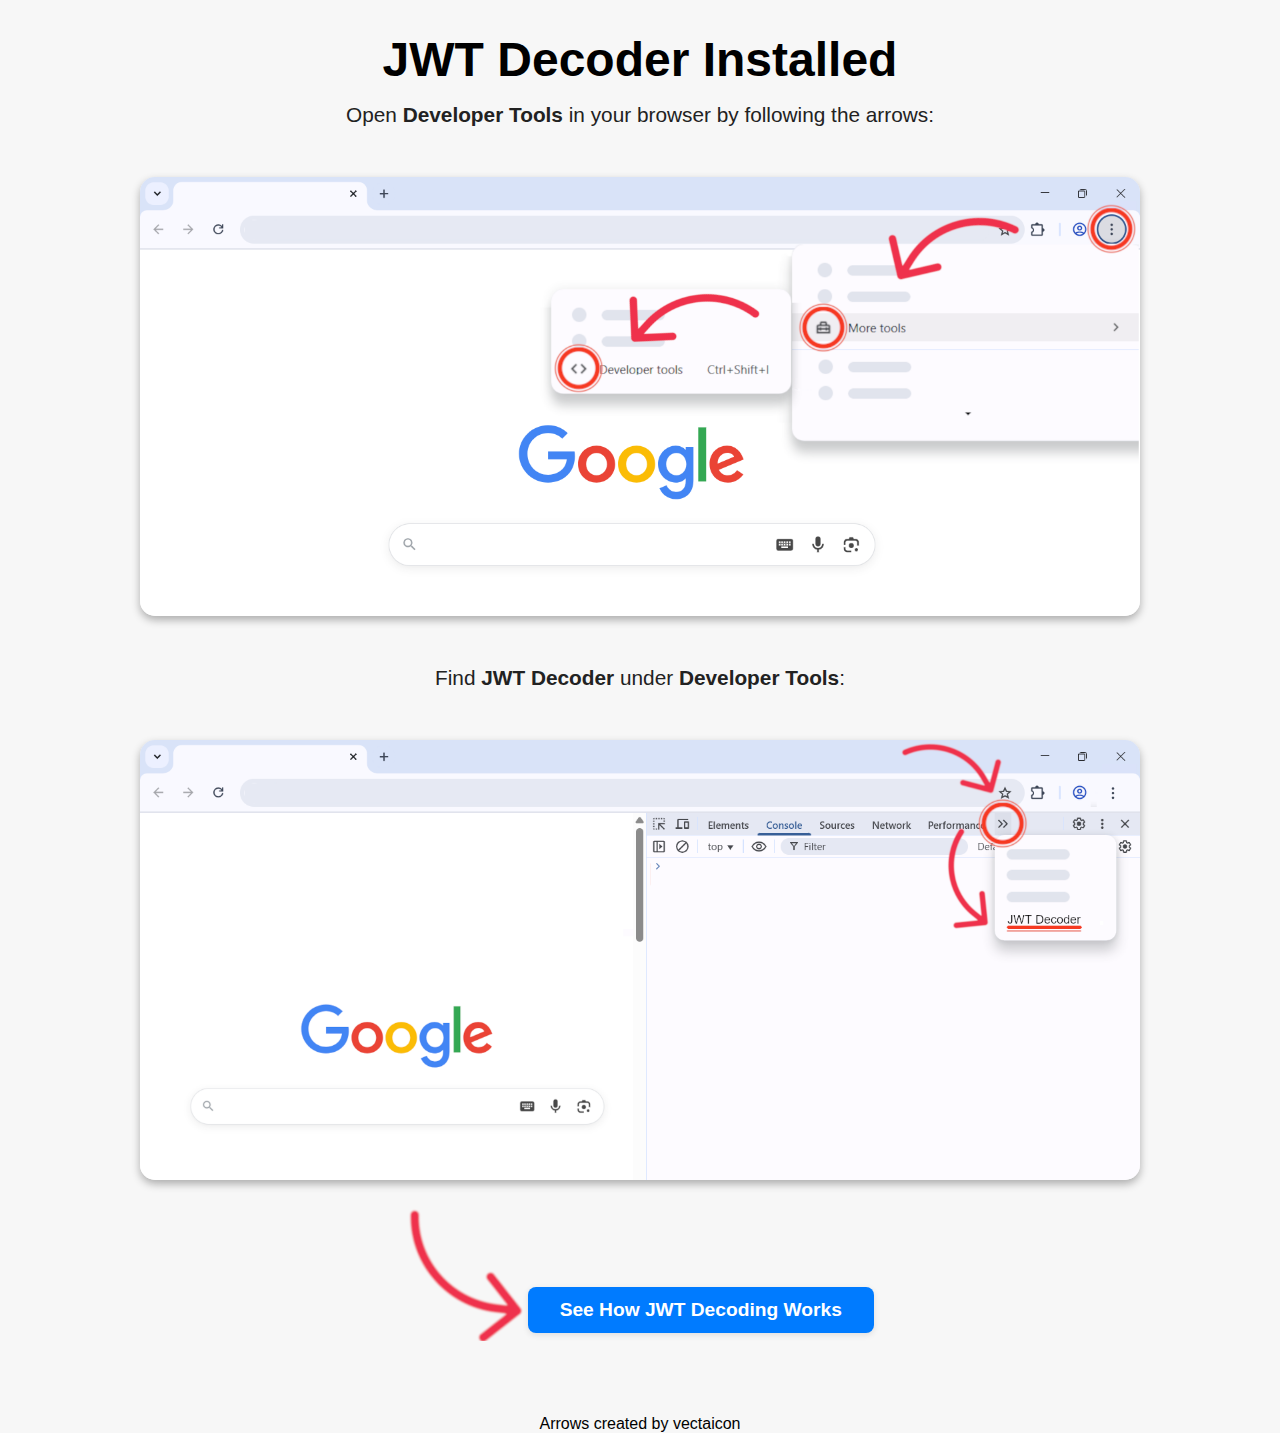
<file: index.html>
<!DOCTYPE html>
<html lang="en">
<head>
  <meta charset="UTF-8">
  <meta name="viewport" content="width=device-width, initial-scale=1.0">
  <link rel="icon" type="image/png" href="favicon.png">
  <link rel="stylesheet" href="index.css">
  <script defer src="https://cloud.umami.is/script.js" data-website-id="f995c072-1ee2-40e4-9fb1-21fa50adebdc"></script>
  <title>JWT Decoder Installed</title>
</head>
<body>
    <h1>JWT Decoder Installed</h1>
    <div class="subtitle">
      Open <b>Developer Tools</b> in your browser by following the arrows:
    </div>

    <div class="image-area">
        <img
        class="image"
        src="first_image_arrows.png"
        alt="how to find dev tools" />
    </div>
    <div class="subtitle" id="step4">
      Find <b>JWT Decoder</b> under <b>Developer Tools</b>:
    </div>
    <div class="image-area">
      <img
      class="image"
      src="second_image_arrow.png"
      alt="how to find dev tools" />
  </div>
  <div class="jwt-button-container">
    <img class ="arrow-image" src ="arrow.bmp"/>
    <button id="jwt-request-btn" class="jwt-btn">See How JWT Decoding Works</button>
  </div>
    <div id="popup" class="popup-overlay">
        <div class="popup-content">
            <h2>Open JWT Decoder</h2>
            <p>Please open <b>JWT Decoder</b> to see how decoding works.</p>
            <button id="closePopup">Close</button>
        </div>
    </div>

    <script>
        var isJwtDecoderOpened = false;

        function isDevToolsOpen() {
            const threshold = 150;
            const widthThreshold = window.outerWidth - window.innerWidth > threshold;
            const heightThreshold = window.outerHeight - window.innerHeight > threshold;
            return widthThreshold || heightThreshold;
        }

        window.addEventListener('resize', () => {
            if (isDevToolsOpen()) {
                isJwtDecoderOpened = true;
            } else {
                isJwtDecoderOpened = false;
            }
        });

        const openBtn = document.getElementById('jwt-request-btn');
        const popup = document.getElementById('popup');
        const closeBtn = document.getElementById('closePopup');

        openBtn.addEventListener('click', async function() {
            if (isJwtDecoderOpened) {
                try {
                    const res = await fetch(document.location, {
                        method: 'GET',
                        headers: {
                            'Authorization': 'Bearer eyJhbGciOiJIUzI1NiIsInR5cCI6IkpXVCJ9.eyJzdWIiOiIxMjM0NTY3ODkwIiwibmFtZSI6IkpvaG4gRG9lIiwiYWRtaW4iOnRydWUsImlhdCI6MTUxNjIzOTAyMn0.KMUFsIDTnFmyG3nMiGM6H9FNFUROf3wh7SmqJp-QV30'
                        }
                    });
                    const data = await res.json();
                } catch (e) {
                    console.error(e);
                }
            } else {
                popup.style.display = 'block';
            }
        });

        // Close popup
        closeBtn.addEventListener('click', () => {
            popup.style.display = 'none';
        });

        // Click outside to close
        window.addEventListener('click', (event) => {
            if (event.target === popup) {
                popup.style.display = 'none';
            }
        });
    </script>
  
  Arrows created by vectaicon
   
</body>
</html>
</file>
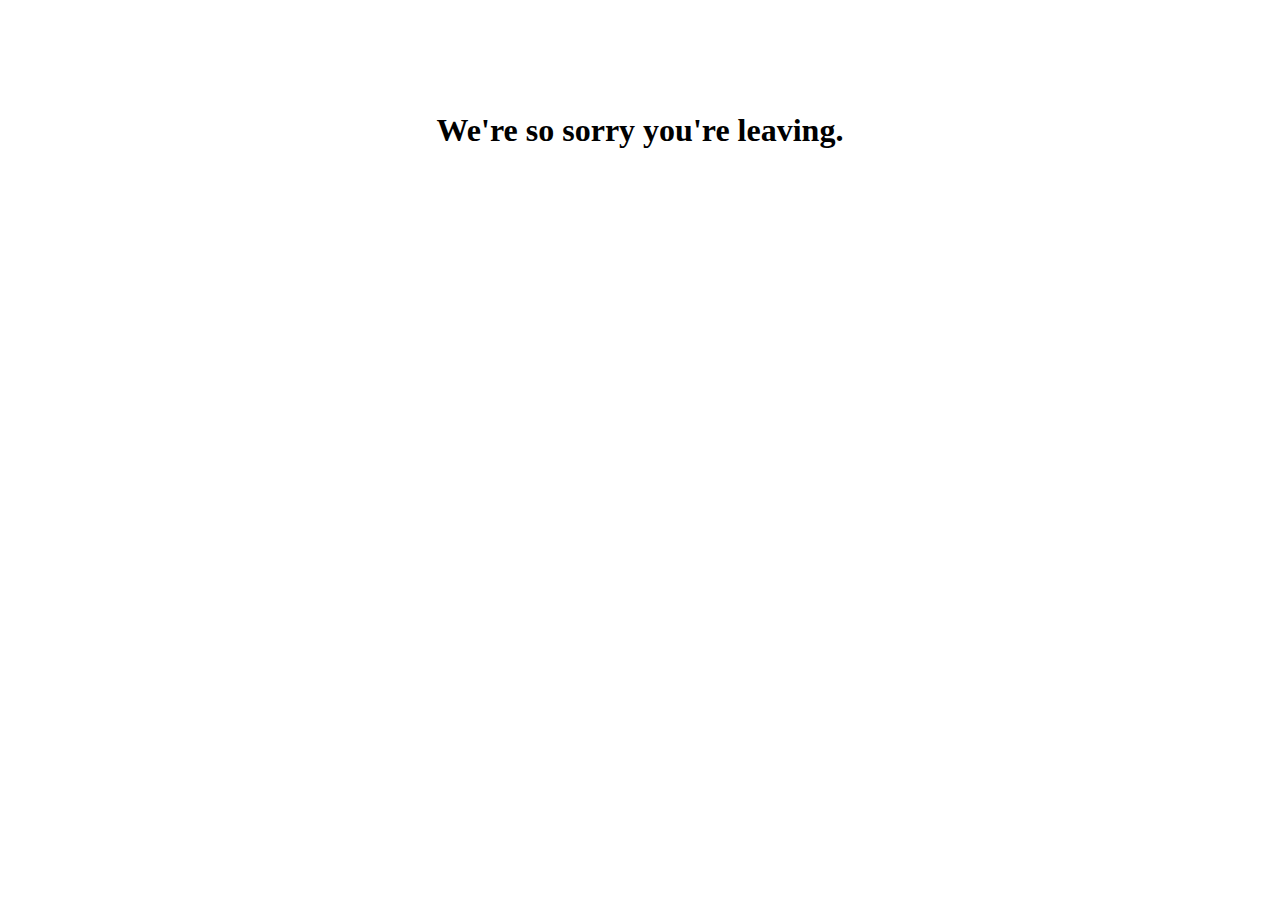
<file: uninstall_page.html>
<!DOCTYPE html>
<html lang="en">
<head>
    <meta charset="UTF-8">
    <meta name="viewport" content="width=device-width, initial-scale=1.0">
    <title>Uninstall</title>
    <style>
        html, body { height: 100%; margin: 0; }
        body { display: flex; align-items: center; justify-content: center; flex-direction: column; }
    </style>
    <link rel="icon" type="image/png" href="favicon.png">
    
</head>
<body>
    <h1>We're so sorry you're leaving.</h1>
<iframe
    src="https://docs.google.com/forms/d/e/1FAIpQLSdzAaw08iGSBzPhJplCopSfxcuJ_T33tBGX0-ZxeqFQ_Zvmaw/viewform?embedded=true"
    width="640" height="640" frameborder="0" marginheight="0" marginwidth="0">Loading…</iframe>
</body>
</html>
</file>
<file: index.css>
body {
  background: #f7f7f7;
  font-family: Arial, sans-serif;
  margin: 0;
  padding: 0;
  text-align: center;
}

h1 {
  font-size: 3rem;
  font-weight: bold;
  margin-bottom: 16px;
}

.subtitle {
  font-size: 1.3rem;
  margin-bottom: 32px;
  color: #222;
}

.image-area {
  display: flex;
  justify-content: center;
  align-items: center;
  margin-top: 50px;
  margin-bottom: 50px;
  position: relative;
  min-height: 350px;
}

.image {
  width: 75%;
  min-width: 1000px;
  border-radius: 15px;
  box-shadow: 0 4px 8px rgba(0, 0, 0, 0.3);
}

.arrow-image {
  transform: translateY(25px);
}

.jwt-button-container{
  transform: translateY(-50px);
}

.jwt-btn {
  background: #007bff;
  color: #fff;
  border: none;
  border-radius: 8px;
  padding: 12px 32px;
  font-size: 1.2rem;
  font-weight: bold;
  cursor: pointer;
  box-shadow: 0 2px 6px rgba(0,0,0,0.1);
  transition: background 0.2s, box-shadow 0.2s;
  margin-bottom: 32px;
}

.jwt-btn:hover {
  background: #0056b3;
  box-shadow: 0 4px 12px rgba(0,0,0,0.15);
}

.jwt-btn:active {
  background: #003d80;
  box-shadow: 0 1px 3px rgba(0,0,0,0.18);
  transform: scale(0.97);
}

@media (max-width: 600px) {
  .jwt-btn {
    font-size: 1rem;
    padding: 0.75em 1em;
    min-width: 80px;
  }
}

.popup-overlay {
    display: none; /* hidden by default */
    position: fixed;
    top: 0;
    left: 0;
    width: 100%;
    height: 100%;
    background: rgba(0,0,0,0.5);
    z-index: 1000;
}

/* Popup box */
.popup-content {
    position: fixed;
    top: 50%;
    left: 50%;
    transform: translate(-50%, -50%);
    background: #fff;
    padding: 20px;
    border-radius: 10px;
    box-shadow: 0 5px 15px rgba(0,0,0,0.3);
    min-width: 300px;
    text-align: center;
}

.popup-content button {
    margin-top: 15px;
    padding: 8px 16px;
    border: none;
    background: #007BFF;
    color: #fff;
    border-radius: 6px;
    cursor: pointer;
}

.popup-content button:hover {
    background: #0056b3;
}
</file>
